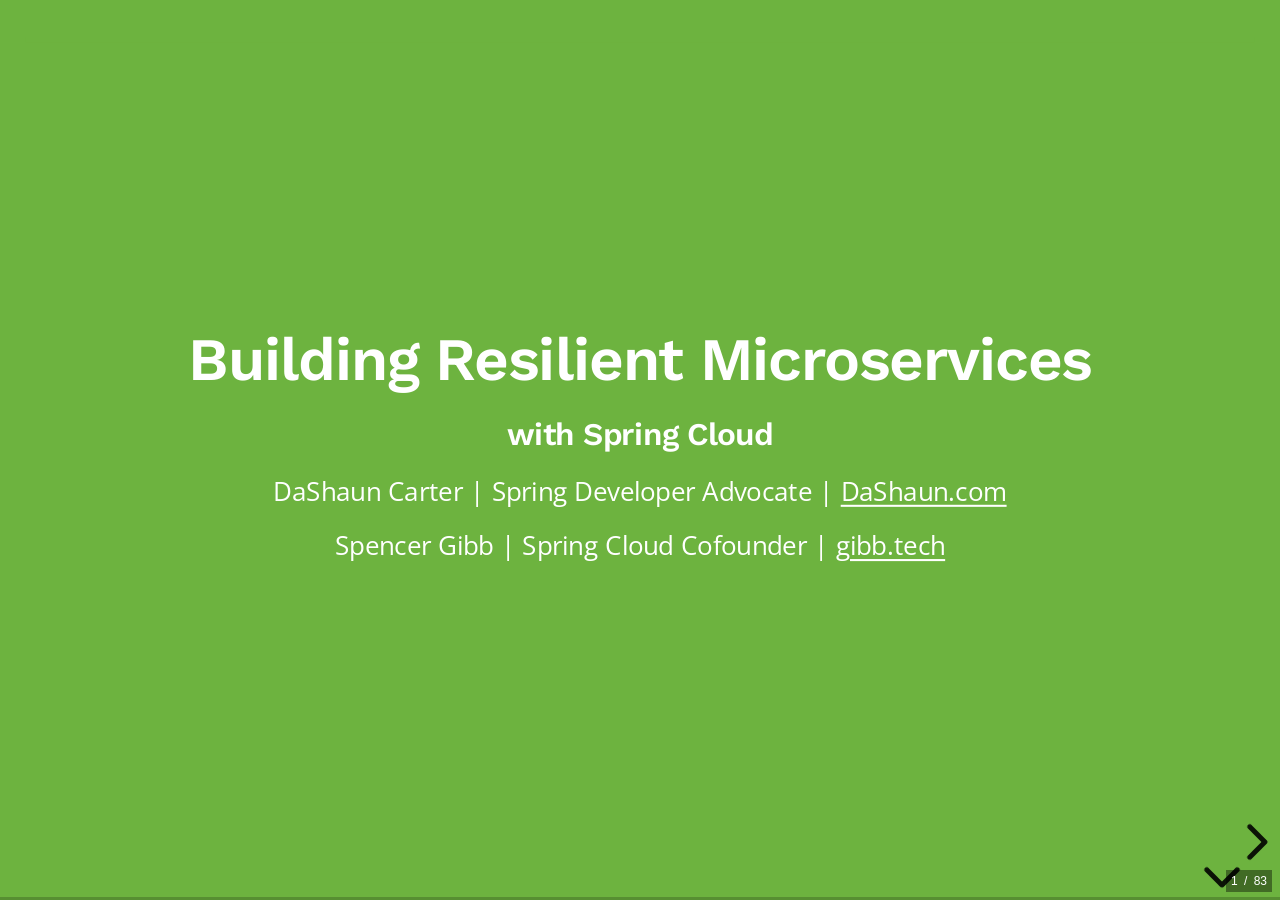
<file: docs/index.html>
<!doctype html>
<html lang="en">
<head>
    <meta charset="utf-8">
    <meta name="viewport" content="width=device-width, initial-scale=1.0, maximum-scale=1.0, user-scalable=no">
    <title>Building Resilient Microservices with Spring Cloud</title>
    <link rel="stylesheet" href="./reveal.js/dist/reset.css">
    <link rel="stylesheet" href="./reveal.js/dist/reveal.css">
    <link rel="stylesheet" href="./reveal.js/dist/theme/simple.css">
    <link rel="stylesheet" href="./reveal.js/dist/plugin/highlight/monokai.css">
    <link rel="preconnect" href="https://fonts.googleapis.com">
    <link rel="preconnect" href="https://fonts.gstatic.com" crossorigin>
    <link href="https://fonts.googleapis.com/css2?family=Open+Sans:wght@400;600;700&family=Work+Sans:wght@400;700&display=swap" rel="stylesheet">
    <style>
        :root {
            --spring-green: #6db33f;
            --spring-dark: #191e1e;
            --spring-text: #4a4a4a;
            --spring-heading: #111;
            --spring-border: #ebf2f2;
            --bbq-ember: #c0392b;
        }
        .reveal { font-family: 'Open Sans', sans-serif; font-size: 28px; color: var(--spring-text); line-height: 1.5; }
        .reveal .slides { border-top: 5px solid var(--spring-green); }
        .reveal h1, .reveal h2, .reveal h3 { font-family: 'Work Sans', sans-serif; color: var(--spring-heading); text-transform: none; letter-spacing: -0.02em; }
        .reveal h1 { font-size: 2.1em; }
        .reveal h2 { font-size: 1.5em; }
        .reveal h3 { font-size: 1.1em; }
        .reveal p { font-size: 0.9em; }
        .reveal ul, .reveal ol { font-size: 0.84em; }
        .reveal li { margin-bottom: 0.25em; }
        .reveal a, .reveal code { color: var(--spring-green); }
        .reveal pre { font-size: 0.5em; width: 100%; border-radius: 8px; box-shadow: 0 8px 15px rgba(0,0,0,.15); }
        .reveal pre code { max-height: 520px; padding: 18px 22px; white-space: pre-wrap; background: var(--spring-dark); border-radius: 8px; }
        .reveal table { font-size: 0.72em; }
        .reveal table th { background: var(--spring-green); color: white; padding: 10px 16px; }
        .reveal table td { padding: 8px 16px; border-bottom: 1px solid var(--spring-border); }
        .reveal blockquote { border-left: 4px solid var(--spring-green); background: #f9fdf7; padding: 12px 20px; box-shadow: none; font-style: normal; }
        .reveal section[data-background-color="#6db33f"] h1,
        .reveal section[data-background-color="#6db33f"] h2,
        .reveal section[data-background-color="#6db33f"] h3,
        .reveal section[data-background-color="#6db33f"] p { color: white; }
        .reveal section[data-background-color="#191e1e"] h1,
        .reveal section[data-background-color="#191e1e"] h2,
        .reveal section[data-background-color="#191e1e"] h3,
        .reveal section[data-background-color="#191e1e"] p { color: white; }
        .reveal section[data-background-color="#c0392b"] h1,
        .reveal section[data-background-color="#c0392b"] h2,
        .reveal section[data-background-color="#c0392b"] h3,
        .reveal section[data-background-color="#c0392b"] p { color: white; }
        .reveal .progress, .reveal .controls { color: var(--spring-green); }

        /* On colored slides a link must not inherit the body link color:
           #6db33f on #6db33f is literally invisible. */
        .reveal section[data-background-color="#6db33f"] a { color: #ffffff; text-decoration: underline; text-underline-offset: 4px; }
        .reveal section[data-background-color="#191e1e"] a { color: #a8e07a; text-decoration: underline; text-underline-offset: 4px; }
        /* Same for blockquotes: the near-white default panel + white text is unreadable. */
        .reveal section[data-background-color="#6db33f"] blockquote,
        .reveal section[data-background-color="#191e1e"] blockquote {
            background: rgba(255, 255, 255, .13);
            border-left-color: rgba(255, 255, 255, .9);
            color: #ffffff;
        }
        .reveal section[data-background-color="#6db33f"] blockquote p,
        .reveal section[data-background-color="#191e1e"] blockquote p { color: #ffffff; }

        /* ---- slide diagrams (svg.dg) ---- */
        .reveal svg.dg { display: block; margin: 0 auto; width: 100%; height: auto; max-height: 600px; font-family: 'Open Sans', sans-serif; }
        .dg text { text-anchor: middle; }
        .dg .n-app   { fill: #ffffff; stroke: var(--spring-green); stroke-width: 2.5; }
        .dg .n-plain { fill: #ffffff; stroke: #cfd8d8; stroke-width: 2; }
        .dg .n-fill  { fill: var(--spring-green); }
        .dg .n-infra { fill: #f4f8f8; stroke: #b9c6c6; stroke-width: 2; }
        .dg .n-msg   { fill: #fdf3f1; stroke: var(--bbq-ember); stroke-width: 2; }
        .dg .n-bad   { fill: #fdf0ee; stroke: var(--bbq-ember); stroke-width: 2.5; stroke-dasharray: 7 5; }
        .dg .n-warn  { fill: #fdf6ec; stroke: #d9822b; stroke-width: 2.5; }
        .dg .band    { fill: #fafcfa; stroke: #dde5e5; stroke-width: 2; stroke-dasharray: 7 6; }
        .dg .track   { fill: #f1f5f5; }
        .dg .t       { font-size: 21px;   font-weight: 700; fill: var(--spring-dark); }
        .dg .t-sm    { font-size: 17px;   font-weight: 700; fill: var(--spring-dark); }
        .dg .t-lg    { font-size: 25px;   font-weight: 700; fill: var(--spring-dark); }
        .dg .t-on    { font-size: 23px;   font-weight: 700; fill: #ffffff; }
        .dg .port    { font-size: 14px;   font-weight: 700; fill: var(--spring-green); }
        .dg .sub     { font-size: 12.5px; fill: #7b8a8a; }
        .dg .sub-on  { font-size: 13.5px; fill: #eaf5e2; }
        .dg .lbl     { font-size: 13px;   fill: #7b8a8a; }
        .dg .lbl-g   { font-size: 13px;   font-weight: 700; fill: #59942f; }
        .dg .lbl-e   { font-size: 13px;   font-weight: 700; fill: var(--bbq-ember); }
        .dg .lbl-a   { font-size: 13px;   font-weight: 700; fill: #b3701f; }
        .dg .mono    { font-family: 'SFMono-Regular', Consolas, 'Liberation Mono', Menlo, monospace; font-size: 12.5px; fill: #7b8a8a; }
        .dg .flow    { stroke: var(--spring-green); stroke-width: 2.5; fill: none; }
        .dg .async   { stroke: var(--bbq-ember);    stroke-width: 2.5; fill: none; }
        .dg .weak    { stroke: #8fa0a0; stroke-width: 2.5; stroke-dasharray: 7 5; fill: none; }
        .dg .warn    { stroke: #d9822b; stroke-width: 2.5; fill: none; }
        .dg .thin    { stroke: #c8d2d2; stroke-width: 2; fill: none; stroke-linejoin: round; }
        .dg .start   { text-anchor: start; }
        .dg .end     { text-anchor: end; }
        /* on a green section background */
        .dg.inv .n-app   { fill: rgba(255,255,255,.15); stroke: #ffffff; }
        .dg.inv .n-plain { fill: rgba(255,255,255,.09); stroke: rgba(255,255,255,.6); }
        .dg.inv .n-msg   { fill: rgba(255,255,255,.15); stroke: #ffe2da; }
        .dg.inv .band    { fill: rgba(255,255,255,.08); stroke: rgba(255,255,255,.5); }
        .dg.inv .t, .dg.inv .t-sm, .dg.inv .t-lg { fill: #ffffff; }
        .dg.inv .port, .dg.inv .lbl-g { fill: #eaf5e2; }
        .dg.inv .sub, .dg.inv .lbl, .dg.inv .mono { fill: rgba(255,255,255,.85); }
        .dg.inv .flow  { stroke: #ffffff; }
        .dg.inv .async { stroke: #ffe2da; }
    </style>
</head>
<body>
<div class="reveal">
    <div class="slides">
        <section data-markdown="intro.md"      data-separator="^\f" data-separator-vertical="^---$" data-separator-notes="^Notes:" data-charset="utf-8"></section>
        <section data-markdown="config.md"      data-separator="^\f" data-separator-vertical="^---$" data-separator-notes="^Notes:" data-charset="utf-8"></section>
        <section data-markdown="discovery.md"   data-separator="^\f" data-separator-vertical="^---$" data-separator-notes="^Notes:" data-charset="utf-8"></section>
        <section data-markdown="resilience.md"  data-separator="^\f" data-separator-vertical="^---$" data-separator-notes="^Notes:" data-charset="utf-8"></section>
        <section data-markdown="stream.md"      data-separator="^\f" data-separator-vertical="^---$" data-separator-notes="^Notes:" data-charset="utf-8"></section>
        <section data-markdown="gateway.md"     data-separator="^\f" data-separator-vertical="^---$" data-separator-notes="^Notes:" data-charset="utf-8"></section>
        <section data-markdown="tracing.md"     data-separator="^\f" data-separator-vertical="^---$" data-separator-notes="^Notes:" data-charset="utf-8"></section>
        <section data-markdown="outro.md"       data-separator="^\f" data-separator-vertical="^---$" data-separator-notes="^Notes:" data-charset="utf-8"></section>
    </div>
</div>
<script src="./reveal.js/dist/reveal.js"></script>
<script src="./reveal.js/dist/plugin/markdown.js"></script>
<script src="./reveal.js/dist/plugin/highlight.js"></script>
<script src="./reveal.js/dist/plugin/notes.js"></script>
<script>
    Reveal.initialize({
        hash: true,
        slideNumber: 'c/t',
        progress: true,
        transition: 'slide',
        width: 1200,
        height: 800,
        margin: 0.04,
        plugins: [RevealMarkdown, RevealHighlight, RevealNotes]
    });
</script>
</body>
</html>
</file>
<file: docs/reveal.js/dist/reveal.css>
.reveal .stretch,.reveal .r-stretch{max-width:none;max-height:none}.reveal pre.stretch code,.reveal pre.r-stretch code{height:100%;max-height:100%;box-sizing:border-box}.reveal .r-fit-text{display:inline-block;white-space:nowrap}.reveal .r-stack{display:grid;grid-template-rows:100%}.reveal .r-stack>*{grid-area:1/1;margin:auto}.reveal .r-vstack,.reveal .r-hstack{display:flex}.reveal .r-vstack img,.reveal .r-vstack video,.reveal .r-hstack img,.reveal .r-hstack video{min-width:0;min-height:0;object-fit:contain}.reveal .r-vstack{flex-direction:column;align-items:center;justify-content:center}.reveal .r-hstack{flex-direction:row;align-items:center;justify-content:center}.reveal .items-stretch{align-items:stretch}.reveal .items-start{align-items:flex-start}.reveal .items-center{align-items:center}.reveal .items-end{align-items:flex-end}.reveal .justify-between{justify-content:space-between}.reveal .justify-around{justify-content:space-around}.reveal .justify-start{justify-content:flex-start}.reveal .justify-center{justify-content:center}.reveal .justify-end{justify-content:flex-end}html.reveal-full-page{width:100%;height:100%;height:100vh;height:calc(var(--vh, 1vh) * 100);height:100dvh;overflow:hidden}.reveal-viewport{height:100%;overflow:hidden;position:relative;line-height:1;margin:0;background-color:#fff;color:#000;--r-controls-spacing: 12px;--r-overlay-header-height: 40px;--r-overlay-margin: 0px;--r-overlay-padding: 6px;--r-overlay-gap: 5px}@media screen and (max-width:1024px),(max-height:768px){.reveal-viewport{--r-overlay-header-height: 26px}}.reveal-viewport:fullscreen{top:0!important;left:0!important;width:100%!important;height:100%!important;transform:none!important}.reveal .fragment{transition:all .2s ease}.reveal .fragment:not(.custom){opacity:0;visibility:hidden;will-change:opacity}.reveal .fragment.visible{opacity:1;visibility:inherit}.reveal .fragment.disabled{transition:none}.reveal .fragment.grow{opacity:1;visibility:inherit}.reveal .fragment.grow.visible{transform:scale(1.3)}.reveal .fragment.shrink{opacity:1;visibility:inherit}.reveal .fragment.shrink.visible{transform:scale(.7)}.reveal .fragment.zoom-in{transform:scale(.1)}.reveal .fragment.zoom-in.visible{transform:none}.reveal .fragment.fade-out{opacity:1;visibility:inherit}.reveal .fragment.fade-out.visible{opacity:0;visibility:hidden}.reveal .fragment.semi-fade-out{opacity:1;visibility:inherit}.reveal .fragment.semi-fade-out.visible{opacity:.5;visibility:inherit}.reveal .fragment.strike{opacity:1;visibility:inherit}.reveal .fragment.strike.visible{text-decoration:line-through}.reveal .fragment.fade-up{transform:translateY(40px)}.reveal .fragment.fade-up.visible{transform:translate(0)}.reveal .fragment.fade-down{transform:translateY(-40px)}.reveal .fragment.fade-down.visible{transform:translate(0)}.reveal .fragment.fade-right{transform:translate(-40px)}.reveal .fragment.fade-right.visible{transform:translate(0)}.reveal .fragment.fade-left{transform:translate(40px)}.reveal .fragment.fade-left.visible{transform:translate(0)}.reveal .fragment.fade-in-then-out,.reveal .fragment.current-visible{opacity:0;visibility:hidden}.reveal .fragment.fade-in-then-out.current-fragment,.reveal .fragment.current-visible.current-fragment{opacity:1;visibility:inherit}.reveal .fragment.fade-in-then-semi-out{opacity:0;visibility:hidden}.reveal .fragment.fade-in-then-semi-out.visible{opacity:.5;visibility:inherit}.reveal .fragment.fade-in-then-semi-out.current-fragment,.reveal .fragment.highlight-red,.reveal .fragment.highlight-current-red,.reveal .fragment.highlight-green,.reveal .fragment.highlight-current-green,.reveal .fragment.highlight-blue,.reveal .fragment.highlight-current-blue{opacity:1;visibility:inherit}.reveal .fragment.highlight-red.visible{color:#ff2c2d}.reveal .fragment.highlight-green.visible{color:#17ff2e}.reveal .fragment.highlight-blue.visible{color:#1b91ff}.reveal .fragment.highlight-current-red.current-fragment{color:#ff2c2d}.reveal .fragment.highlight-current-green.current-fragment{color:#17ff2e}.reveal .fragment.highlight-current-blue.current-fragment{color:#1b91ff}.reveal:after{content:"";font-style:italic}.reveal iframe{z-index:1}.reveal a{position:relative}@keyframes bounce-right{0%,10%,25%,40%,50%{transform:translate(0)}20%{transform:translate(10px)}30%{transform:translate(-5px)}}@keyframes bounce-left{0%,10%,25%,40%,50%{transform:translate(0)}20%{transform:translate(-10px)}30%{transform:translate(5px)}}@keyframes bounce-down{0%,10%,25%,40%,50%{transform:translateY(0)}20%{transform:translateY(10px)}30%{transform:translateY(-5px)}}.reveal .controls{display:none;position:absolute;top:auto;bottom:var(--r-controls-spacing);right:var(--r-controls-spacing);left:auto;z-index:11;color:#000;pointer-events:none;font-size:10px}.reveal .controls button{position:absolute;padding:0;background-color:transparent;border:0;outline:0;cursor:pointer;color:currentColor;transform:scale(.9999);transition:color .2s ease,opacity .2s ease,transform .2s ease;z-index:2;pointer-events:auto;font-size:inherit;visibility:hidden;opacity:0;-webkit-appearance:none;-webkit-tap-highlight-color:rgba(0,0,0,0)}.reveal .controls .controls-arrow:before,.reveal .controls .controls-arrow:after{content:"";position:absolute;top:0;left:0;width:2.6em;height:.5em;border-radius:.25em;background-color:currentColor;transition:all .15s ease,background-color .8s ease;transform-origin:.2em 50%;will-change:transform}.reveal .controls .controls-arrow{position:relative;width:3.6em;height:3.6em}.reveal .controls .controls-arrow:before{transform:translate(.5em) translateY(1.55em) rotate(45deg)}.reveal .controls .controls-arrow:after{transform:translate(.5em) translateY(1.55em) rotate(-45deg)}.reveal .controls .controls-arrow:hover:before{transform:translate(.5em) translateY(1.55em) rotate(40deg)}.reveal .controls .controls-arrow:hover:after{transform:translate(.5em) translateY(1.55em) rotate(-40deg)}.reveal .controls .controls-arrow:active:before{transform:translate(.5em) translateY(1.55em) rotate(36deg)}.reveal .controls .controls-arrow:active:after{transform:translate(.5em) translateY(1.55em) rotate(-36deg)}.reveal .controls .navigate-left{right:6.4em;bottom:3.2em;transform:translate(-10px)}.reveal .controls .navigate-left.highlight{animation:bounce-left 2s 50 both ease-out}.reveal .controls .navigate-right{right:0;bottom:3.2em;transform:translate(10px)}.reveal .controls .navigate-right .controls-arrow{transform:rotate(180deg)}.reveal .controls .navigate-right.highlight{animation:bounce-right 2s 50 both ease-out}.reveal .controls .navigate-up{right:3.2em;bottom:6.4em;transform:translateY(-10px)}.reveal .controls .navigate-up .controls-arrow{transform:rotate(90deg)}.reveal .controls .navigate-down{right:3.2em;bottom:-1.4em;padding-bottom:1.4em;transform:translateY(10px)}.reveal .controls .navigate-down .controls-arrow{transform:rotate(-90deg)}.reveal .controls .navigate-down.highlight{animation:bounce-down 2s 50 both ease-out}.reveal .controls[data-controls-back-arrows=faded] .navigate-up.enabled{opacity:.3}.reveal .controls[data-controls-back-arrows=faded] .navigate-up.enabled:hover{opacity:1}.reveal .controls[data-controls-back-arrows=hidden] .navigate-up.enabled{opacity:0;visibility:hidden}.reveal .controls .enabled{visibility:visible;opacity:.9;cursor:pointer;transform:none}.reveal .controls .enabled.fragmented{opacity:.5}.reveal .controls .enabled:hover,.reveal .controls .enabled.fragmented:hover{opacity:1}.reveal:not(.rtl) .controls[data-controls-back-arrows=faded] .navigate-left.enabled{opacity:.3}.reveal:not(.rtl) .controls[data-controls-back-arrows=faded] .navigate-left.enabled:hover{opacity:1}.reveal:not(.rtl) .controls[data-controls-back-arrows=hidden] .navigate-left.enabled{opacity:0;visibility:hidden}.reveal.rtl .controls[data-controls-back-arrows=faded] .navigate-right.enabled{opacity:.3}.reveal.rtl .controls[data-controls-back-arrows=faded] .navigate-right.enabled:hover{opacity:1}.reveal.rtl .controls[data-controls-back-arrows=hidden] .navigate-right.enabled{opacity:0;visibility:hidden}.reveal[data-navigation-mode=linear].has-horizontal-slides .navigate-up,.reveal[data-navigation-mode=linear].has-horizontal-slides .navigate-down{display:none}.reveal[data-navigation-mode=linear].has-horizontal-slides .navigate-left,.reveal:not(.has-vertical-slides) .controls .navigate-left{bottom:1.4em;right:5.5em}.reveal[data-navigation-mode=linear].has-horizontal-slides .navigate-right,.reveal:not(.has-vertical-slides) .controls .navigate-right{bottom:1.4em;right:.5em}.reveal:not(.has-horizontal-slides) .controls .navigate-up{right:1.4em;bottom:5em}.reveal:not(.has-horizontal-slides) .controls .navigate-down{right:1.4em;bottom:.5em}.reveal.has-dark-background .controls{color:#fff}.reveal.has-light-background .controls{color:#000}.reveal.no-hover .controls .controls-arrow:hover:before,.reveal.no-hover .controls .controls-arrow:active:before{transform:translate(.5em) translateY(1.55em) rotate(45deg)}.reveal.no-hover .controls .controls-arrow:hover:after,.reveal.no-hover .controls .controls-arrow:active:after{transform:translate(.5em) translateY(1.55em) rotate(-45deg)}@media screen and (min-width:500px){.reveal-viewport{--r-controls-spacing: .8em}.reveal .controls[data-controls-layout=edges]{inset:0}.reveal .controls[data-controls-layout=edges] .navigate-left,.reveal .controls[data-controls-layout=edges] .navigate-right,.reveal .controls[data-controls-layout=edges] .navigate-up,.reveal .controls[data-controls-layout=edges] .navigate-down{bottom:auto;right:auto}.reveal .controls[data-controls-layout=edges] .navigate-left{top:50%;left:var(--r-controls-spacing);margin-top:-1.8em}.reveal .controls[data-controls-layout=edges] .navigate-right{top:50%;right:var(--r-controls-spacing);margin-top:-1.8em}.reveal .controls[data-controls-layout=edges] .navigate-up{top:var(--r-controls-spacing);left:50%;margin-left:-1.8em}.reveal .controls[data-controls-layout=edges] .navigate-down{bottom:calc(var(--r-controls-spacing) - 1.4em + .3em);left:50%;margin-left:-1.8em}}.reveal .progress{position:absolute;display:none;height:3px;width:100%;bottom:0;left:0;z-index:10;background-color:#0003;color:#fff}.reveal .progress:after{content:"";display:block;position:absolute;height:10px;width:100%;top:-10px}.reveal .progress span{display:block;height:100%;width:100%;background-color:currentColor;transition:transform .8s cubic-bezier(.26,.86,.44,.985);transform-origin:0 0;transform:scaleX(0)}.reveal .slide-number{position:absolute;display:block;right:8px;bottom:8px;z-index:31;font-family:Helvetica,sans-serif;font-size:12px;line-height:1;color:#fff;background-color:#0006;padding:5px}.reveal .slide-number a{color:currentColor}.reveal .slide-number-delimiter{margin:0 3px}.reveal{position:relative;width:100%;height:100%;overflow:hidden;touch-action:pinch-zoom}.reveal.embedded{touch-action:pan-y}.reveal.embedded.is-vertical-slide{touch-action:none}.reveal .slides{position:absolute;width:100%;height:100%;inset:0;margin:auto;pointer-events:none;overflow:visible;z-index:1;text-align:center;perspective:600px;perspective-origin:50% 40%}.reveal .slides>section{perspective:600px}.reveal .slides>section,.reveal .slides>section>section{display:none;position:absolute;width:100%;pointer-events:auto;z-index:10;transform-style:flat;transition:transform-origin .8s cubic-bezier(.26,.86,.44,.985),transform .8s cubic-bezier(.26,.86,.44,.985),visibility .8s cubic-bezier(.26,.86,.44,.985),opacity .8s cubic-bezier(.26,.86,.44,.985)}.reveal[data-transition-speed=fast] .slides section{transition-duration:.4s}.reveal[data-transition-speed=slow] .slides section{transition-duration:1.2s}.reveal .slides section[data-transition-speed=fast]{transition-duration:.4s}.reveal .slides section[data-transition-speed=slow]{transition-duration:1.2s}.reveal .slides>section.stack{padding-top:0;padding-bottom:0;pointer-events:none;height:100%}.reveal .slides>section.present,.reveal .slides>section>section.present{display:block;z-index:11;opacity:1}.reveal .slides>section:empty,.reveal .slides>section>section:empty,.reveal .slides>section[data-background-interactive],.reveal .slides>section>section[data-background-interactive]{pointer-events:none}.reveal.center,.reveal.center .slides,.reveal.center .slides section{min-height:0!important}.reveal .slides>section:not(.present),.reveal .slides>section>section:not(.present){pointer-events:none}.reveal.overview .slides>section,.reveal.overview .slides>section>section{pointer-events:auto}.reveal .slides>section.past,.reveal .slides>section.future,.reveal .slides>section.past>section,.reveal .slides>section.future>section,.reveal .slides>section>section.past,.reveal .slides>section>section.future{opacity:0}.reveal .slides>section[data-transition=slide].past,.reveal .slides>section[data-transition~=slide-out].past,.reveal.slide .slides>section:not([data-transition]).past{transform:translate(-150%)}.reveal .slides>section[data-transition=slide].future,.reveal .slides>section[data-transition~=slide-in].future,.reveal.slide .slides>section:not([data-transition]).future{transform:translate(150%)}.reveal .slides>section>section[data-transition=slide].past,.reveal .slides>section>section[data-transition~=slide-out].past,.reveal.slide .slides>section>section:not([data-transition]).past{transform:translateY(-150%)}.reveal .slides>section>section[data-transition=slide].future,.reveal .slides>section>section[data-transition~=slide-in].future,.reveal.slide .slides>section>section:not([data-transition]).future{transform:translateY(150%)}.reveal .slides>section[data-transition=linear].past,.reveal .slides>section[data-transition~=linear-out].past,.reveal.linear .slides>section:not([data-transition]).past{transform:translate(-150%)}.reveal .slides>section[data-transition=linear].future,.reveal .slides>section[data-transition~=linear-in].future,.reveal.linear .slides>section:not([data-transition]).future{transform:translate(150%)}.reveal .slides>section>section[data-transition=linear].past,.reveal .slides>section>section[data-transition~=linear-out].past,.reveal.linear .slides>section>section:not([data-transition]).past{transform:translateY(-150%)}.reveal .slides>section>section[data-transition=linear].future,.reveal .slides>section>section[data-transition~=linear-in].future,.reveal.linear .slides>section>section:not([data-transition]).future{transform:translateY(150%)}.reveal .slides section[data-transition=default].stack,.reveal.default .slides section.stack{transform-style:preserve-3d}.reveal .slides>section[data-transition=default].past,.reveal .slides>section[data-transition~=default-out].past,.reveal.default .slides>section:not([data-transition]).past{transform:translate3d(-100%,0,0) rotateY(-90deg) translate3d(-100%,0,0)}.reveal .slides>section[data-transition=default].future,.reveal .slides>section[data-transition~=default-in].future,.reveal.default .slides>section:not([data-transition]).future{transform:translate3d(100%,0,0) rotateY(90deg) translate3d(100%,0,0)}.reveal .slides>section>section[data-transition=default].past,.reveal .slides>section>section[data-transition~=default-out].past,.reveal.default .slides>section>section:not([data-transition]).past{transform:translate3d(0,-300px,0) rotateX(70deg) translate3d(0,-300px,0)}.reveal .slides>section>section[data-transition=default].future,.reveal .slides>section>section[data-transition~=default-in].future,.reveal.default .slides>section>section:not([data-transition]).future{transform:translate3d(0,300px,0) rotateX(-70deg) translate3d(0,300px,0)}.reveal .slides section[data-transition=convex].stack,.reveal.convex .slides section.stack{transform-style:preserve-3d}.reveal .slides>section[data-transition=convex].past,.reveal .slides>section[data-transition~=convex-out].past,.reveal.convex .slides>section:not([data-transition]).past{transform:translate3d(-100%,0,0) rotateY(-90deg) translate3d(-100%,0,0)}.reveal .slides>section[data-transition=convex].future,.reveal .slides>section[data-transition~=convex-in].future,.reveal.convex .slides>section:not([data-transition]).future{transform:translate3d(100%,0,0) rotateY(90deg) translate3d(100%,0,0)}.reveal .slides>section>section[data-transition=convex].past,.reveal .slides>section>section[data-transition~=convex-out].past,.reveal.convex .slides>section>section:not([data-transition]).past{transform:translate3d(0,-300px,0) rotateX(70deg) translate3d(0,-300px,0)}.reveal .slides>section>section[data-transition=convex].future,.reveal .slides>section>section[data-transition~=convex-in].future,.reveal.convex .slides>section>section:not([data-transition]).future{transform:translate3d(0,300px,0) rotateX(-70deg) translate3d(0,300px,0)}.reveal .slides section[data-transition=concave].stack,.reveal.concave .slides section.stack{transform-style:preserve-3d}.reveal .slides>section[data-transition=concave].past,.reveal .slides>section[data-transition~=concave-out].past,.reveal.concave .slides>section:not([data-transition]).past{transform:translate3d(-100%,0,0) rotateY(90deg) translate3d(-100%,0,0)}.reveal .slides>section[data-transition=concave].future,.reveal .slides>section[data-transition~=concave-in].future,.reveal.concave .slides>section:not([data-transition]).future{transform:translate3d(100%,0,0) rotateY(-90deg) translate3d(100%,0,0)}.reveal .slides>section>section[data-transition=concave].past,.reveal .slides>section>section[data-transition~=concave-out].past,.reveal.concave .slides>section>section:not([data-transition]).past{transform:translate3d(0,-80%,0) rotateX(-70deg) translate3d(0,-80%,0)}.reveal .slides>section>section[data-transition=concave].future,.reveal .slides>section>section[data-transition~=concave-in].future,.reveal.concave .slides>section>section:not([data-transition]).future{transform:translate3d(0,80%,0) rotateX(70deg) translate3d(0,80%,0)}.reveal .slides section[data-transition=zoom],.reveal.zoom .slides section:not([data-transition]){transition-timing-function:ease}.reveal .slides>section[data-transition=zoom].past,.reveal .slides>section[data-transition~=zoom-out].past,.reveal.zoom .slides>section:not([data-transition]).past{visibility:hidden;transform:scale(16)}.reveal .slides>section[data-transition=zoom].future,.reveal .slides>section[data-transition~=zoom-in].future,.reveal.zoom .slides>section:not([data-transition]).future{visibility:hidden;transform:scale(.2)}.reveal .slides>section>section[data-transition=zoom].past,.reveal .slides>section>section[data-transition~=zoom-out].past,.reveal.zoom .slides>section>section:not([data-transition]).past{transform:scale(16)}.reveal .slides>section>section[data-transition=zoom].future,.reveal .slides>section>section[data-transition~=zoom-in].future,.reveal.zoom .slides>section>section:not([data-transition]).future{transform:scale(.2)}.reveal.cube .slides{perspective:1300px}.reveal.cube .slides section{padding:30px;min-height:700px;backface-visibility:hidden;box-sizing:border-box;transform-style:preserve-3d}.reveal.center.cube .slides section{min-height:0}.reveal.cube .slides section:not(.stack):before{content:"";position:absolute;display:block;width:100%;height:100%;left:0;top:0;background:#0000001a;border-radius:4px;transform:translateZ(-20px)}.reveal.cube .slides section:not(.stack):after{content:"";position:absolute;display:block;width:90%;height:30px;left:5%;bottom:0;background:none;z-index:1;border-radius:4px;box-shadow:0 95px 25px #0003;transform:translateZ(-90px) rotateX(65deg)}.reveal.cube .slides>section.stack{padding:0;background:none}.reveal.cube .slides>section.past{transform-origin:100% 0%;transform:translate3d(-100%,0,0) rotateY(-90deg)}.reveal.cube .slides>section.future{transform-origin:0% 0%;transform:translate3d(100%,0,0) rotateY(90deg)}.reveal.cube .slides>section>section.past{transform-origin:0% 100%;transform:translate3d(0,-100%,0) rotateX(90deg)}.reveal.cube .slides>section>section.future{transform-origin:0% 0%;transform:translate3d(0,100%,0) rotateX(-90deg)}.reveal.page .slides{perspective-origin:0% 50%;perspective:3000px}.reveal.page .slides section{padding:30px;min-height:700px;box-sizing:border-box;transform-style:preserve-3d}.reveal.page .slides section.past{z-index:12}.reveal.page .slides section:not(.stack):before{content:"";position:absolute;display:block;width:100%;height:100%;left:0;top:0;background:#0000001a;transform:translateZ(-20px)}.reveal.page .slides section:not(.stack):after{content:"";position:absolute;display:block;width:90%;height:30px;left:5%;bottom:0;background:none;z-index:1;border-radius:4px;box-shadow:0 95px 25px #0003;transform:translateZ(-90px) rotateX(65deg)}.reveal.page .slides>section.stack{padding:0;background:none}.reveal.page .slides>section.past{transform-origin:0% 0%;transform:translate3d(-40%,0,0) rotateY(-80deg)}.reveal.page .slides>section.future{transform-origin:100% 0%;transform:translateZ(0)}.reveal.page .slides>section>section.past{transform-origin:0% 0%;transform:translate3d(0,-40%,0) rotateX(80deg)}.reveal.page .slides>section>section.future{transform-origin:0% 100%;transform:translateZ(0)}.reveal .slides section[data-transition=fade],.reveal.fade .slides section:not([data-transition]),.reveal.fade .slides>section>section:not([data-transition]){transform:none;transition:opacity .5s}.reveal.fade.overview .slides section,.reveal.fade.overview .slides>section>section{transition:none}.reveal .slides section[data-transition=none],.reveal.none .slides section:not([data-transition]){transform:none;transition:none}.reveal .pause-overlay{position:absolute;top:0;left:0;width:100%;height:100%;background:#000;visibility:hidden;opacity:0;z-index:100;transition:all 1s ease}.reveal .pause-overlay .resume-button{position:absolute;bottom:20px;right:20px;color:#ccc;border-radius:2px;padding:6px 14px;border:2px solid #ccc;font-size:16px;background:transparent;cursor:pointer}.reveal .pause-overlay .resume-button:hover{color:#fff;border-color:#fff}.reveal.paused .pause-overlay{visibility:visible;opacity:1}.reveal .no-transition,.reveal .no-transition *,.reveal .slides.disable-slide-transitions section{transition:none!important}.reveal .slides.disable-slide-transitions section{transform:none!important}.reveal .backgrounds{position:absolute;width:100%;height:100%;top:0;left:0;perspective:600px}.reveal .slide-background{display:none;position:absolute;width:100%;height:100%;opacity:0;visibility:hidden;overflow:hidden;background-color:#0000;transition:all .8s cubic-bezier(.26,.86,.44,.985)}.reveal .slide-background-content{position:absolute;width:100%;height:100%;background-position:50% 50%;background-repeat:no-repeat;background-size:cover}.reveal .slide-background.stack{display:block}.reveal .slide-background.present{opacity:1;visibility:visible;z-index:2}.print-pdf .reveal .slide-background{opacity:1!important;visibility:visible!important}.reveal .slide-background video{position:absolute;width:100%;height:100%;max-width:none;max-height:none;top:0;left:0;object-fit:cover}.reveal .slide-background[data-background-size=contain] video{object-fit:contain}.reveal[data-background-transition=none]>.backgrounds .slide-background:not([data-background-transition]),.reveal>.backgrounds .slide-background[data-background-transition=none]{transition:none}.reveal[data-background-transition=slide]>.backgrounds .slide-background:not([data-background-transition]),.reveal>.backgrounds .slide-background[data-background-transition=slide]{opacity:1}.reveal[data-background-transition=slide]>.backgrounds .slide-background.past:not([data-background-transition]),.reveal>.backgrounds .slide-background.past[data-background-transition=slide]{transform:translate(-100%)}.reveal[data-background-transition=slide]>.backgrounds .slide-background.future:not([data-background-transition]),.reveal>.backgrounds .slide-background.future[data-background-transition=slide]{transform:translate(100%)}.reveal[data-background-transition=slide]>.backgrounds .slide-background>.slide-background.past:not([data-background-transition]),.reveal>.backgrounds .slide-background>.slide-background.past[data-background-transition=slide]{transform:translateY(-100%)}.reveal[data-background-transition=slide]>.backgrounds .slide-background>.slide-background.future:not([data-background-transition]),.reveal>.backgrounds .slide-background>.slide-background.future[data-background-transition=slide]{transform:translateY(100%)}.reveal[data-background-transition=convex]>.backgrounds .slide-background.past:not([data-background-transition]),.reveal>.backgrounds .slide-background.past[data-background-transition=convex]{opacity:0;transform:translate3d(-100%,0,0) rotateY(-90deg) translate3d(-100%,0,0)}.reveal[data-background-transition=convex]>.backgrounds .slide-background.future:not([data-background-transition]),.reveal>.backgrounds .slide-background.future[data-background-transition=convex]{opacity:0;transform:translate3d(100%,0,0) rotateY(90deg) translate3d(100%,0,0)}.reveal[data-background-transition=convex]>.backgrounds .slide-background>.slide-background.past:not([data-background-transition]),.reveal>.backgrounds .slide-background>.slide-background.past[data-background-transition=convex]{opacity:0;transform:translate3d(0,-100%,0) rotateX(90deg) translate3d(0,-100%,0)}.reveal[data-background-transition=convex]>.backgrounds .slide-background>.slide-background.future:not([data-background-transition]),.reveal>.backgrounds .slide-background>.slide-background.future[data-background-transition=convex]{opacity:0;transform:translate3d(0,100%,0) rotateX(-90deg) translate3d(0,100%,0)}.reveal[data-background-transition=concave]>.backgrounds .slide-background.past:not([data-background-transition]),.reveal>.backgrounds .slide-background.past[data-background-transition=concave]{opacity:0;transform:translate3d(-100%,0,0) rotateY(90deg) translate3d(-100%,0,0)}.reveal[data-background-transition=concave]>.backgrounds .slide-background.future:not([data-background-transition]),.reveal>.backgrounds .slide-background.future[data-background-transition=concave]{opacity:0;transform:translate3d(100%,0,0) rotateY(-90deg) translate3d(100%,0,0)}.reveal[data-background-transition=concave]>.backgrounds .slide-background>.slide-background.past:not([data-background-transition]),.reveal>.backgrounds .slide-background>.slide-background.past[data-background-transition=concave]{opacity:0;transform:translate3d(0,-100%,0) rotateX(-90deg) translate3d(0,-100%,0)}.reveal[data-background-transition=concave]>.backgrounds .slide-background>.slide-background.future:not([data-background-transition]),.reveal>.backgrounds .slide-background>.slide-background.future[data-background-transition=concave]{opacity:0;transform:translate3d(0,100%,0) rotateX(90deg) translate3d(0,100%,0)}.reveal[data-background-transition=zoom]>.backgrounds .slide-background:not([data-background-transition]),.reveal>.backgrounds .slide-background[data-background-transition=zoom]{transition-timing-function:ease}.reveal[data-background-transition=zoom]>.backgrounds .slide-background.past:not([data-background-transition]),.reveal>.backgrounds .slide-background.past[data-background-transition=zoom]{opacity:0;visibility:hidden;transform:scale(16)}.reveal[data-background-transition=zoom]>.backgrounds .slide-background.future:not([data-background-transition]),.reveal>.backgrounds .slide-background.future[data-background-transition=zoom]{opacity:0;visibility:hidden;transform:scale(.2)}.reveal[data-background-transition=zoom]>.backgrounds .slide-background>.slide-background.past:not([data-background-transition]),.reveal>.backgrounds .slide-background>.slide-background.past[data-background-transition=zoom]{opacity:0;visibility:hidden;transform:scale(16)}.reveal[data-background-transition=zoom]>.backgrounds .slide-background>.slide-background.future:not([data-background-transition]),.reveal>.backgrounds .slide-background>.slide-background.future[data-background-transition=zoom]{opacity:0;visibility:hidden;transform:scale(.2)}.reveal[data-transition-speed=fast]>.backgrounds .slide-background{transition-duration:.4s}.reveal[data-transition-speed=slow]>.backgrounds .slide-background{transition-duration:1.2s}.reveal [data-auto-animate-target^=unmatched]{will-change:opacity}.reveal section[data-auto-animate]:not(.stack):not([data-auto-animate=running]) [data-auto-animate-target^=unmatched]{opacity:0}.reveal.overview{perspective-origin:50% 50%;perspective:700px}.reveal.overview .slides section{height:100%;top:0!important;opacity:1!important;overflow:hidden;visibility:visible!important;cursor:pointer;box-sizing:border-box}.reveal.overview .slides section:hover,.reveal.overview .slides section.present{outline:10px solid rgba(150,150,150,.6);outline-offset:10px}.reveal.overview .slides section.present{outline:10px solid var(--r-link-color)}.reveal.overview .slides section .fragment{opacity:1;transition:none}.reveal.overview .slides section:after,.reveal.overview .slides section:before{display:none!important}.reveal.overview .slides>section.stack{padding:0;top:0!important;background:none;outline:none;overflow:visible}.reveal.overview .backgrounds{perspective:inherit}.reveal.overview .backgrounds .slide-background{opacity:1;visibility:visible;outline:10px solid rgba(150,150,150,.1);outline-offset:10px}.reveal.overview .backgrounds .slide-background.stack{overflow:visible}.reveal.overview .slides section,.reveal.overview-deactivating .slides section{transition:none}.reveal.overview .backgrounds .slide-background,.reveal.overview-deactivating .backgrounds .slide-background{transition:none}.reveal.rtl .slides,.reveal.rtl .slides h1,.reveal.rtl .slides h2,.reveal.rtl .slides h3,.reveal.rtl .slides h4,.reveal.rtl .slides h5,.reveal.rtl .slides h6{direction:rtl;font-family:sans-serif}.reveal.rtl pre,.reveal.rtl code{direction:ltr}.reveal.rtl ol,.reveal.rtl ul{text-align:right}.reveal.rtl .progress span{transform-origin:100% 0}.reveal.has-parallax-background .backgrounds{transition:all .8s ease}.reveal.has-parallax-background[data-transition-speed=fast] .backgrounds{transition-duration:.4s}.reveal.has-parallax-background[data-transition-speed=slow] .backgrounds{transition-duration:1.2s}@keyframes fade-in{0%{opacity:0}to{opacity:1}}@keyframes scale-up{0%{transform:scale(.95)}to{transform:scale(1)}}.reveal [data-preview-image],.reveal [data-preview-video],.reveal [data-preview-link]:not(a):not([data-preview-link=false]){cursor:zoom-in}.r-overlay{position:absolute;top:var(--r-overlay-margin);right:var(--r-overlay-margin);bottom:var(--r-overlay-margin);left:var(--r-overlay-margin);border-radius:min(var(--r-overlay-margin),6px);z-index:99;background:#000000f2;-webkit-backdrop-filter:blur(10px);backdrop-filter:blur(10px);transition:all .3s ease;color:#fff;animation:fade-in .3s ease;font-family:ui-sans-serif,system-ui,-apple-system,Helvetica,sans-serif}.r-overlay-viewport{position:absolute;top:var(--r-overlay-padding);right:var(--r-overlay-padding);bottom:var(--r-overlay-padding);left:var(--r-overlay-padding);gap:var(--r-overlay-gap);display:flex;flex-direction:column}.r-overlay-header{display:flex;z-index:2;box-sizing:border-box;align-items:center;justify-content:flex-end;height:var(--r-overlay-header-height);gap:6px}.r-overlay-header .r-overlay-header-button{all:unset;display:flex;align-items:center;justify-content:center;min-width:var(--r-overlay-header-height);min-height:var(--r-overlay-header-height);padding:0 calc(var(--r-overlay-header-height) / 4);opacity:1;border-radius:6px;font-size:18px;gap:8px;cursor:pointer;box-sizing:border-box}.r-overlay-header .r-overlay-header-button:hover{opacity:1;background-color:#ffffff26}.r-overlay-header .icon{display:inline-block;width:20px;height:20px;background-position:50% 50%;background-size:100%;background-repeat:no-repeat}.r-overlay-close .icon{background-image:url([data-uri])}.r-overlay-external .icon{background-image:url([data-uri])}.r-overlay-content{position:relative;display:grid;place-items:center;border-radius:6px;overflow:hidden;flex-grow:1;background-color:#141414cc;animation:scale-up .5s cubic-bezier(.26,.86,.44,.985)}.r-overlay-spinner{position:absolute;display:block;top:50%;left:50%;width:32px;height:32px;margin:-16px 0 0 -16px;z-index:10;background-image:url([data-uri]%2F%2F%2F6%2Bvr8nJybW1tcDAwOjo6Nvb26ioqKOjo7Ozs%2FLy8vz8%2FAAAAAAAAAAAACH%2FC05FVFNDQVBFMi4wAwEAAAAh%2FhpDcmVhdGVkIHdpdGggYWpheGxvYWQuaW5mbwAh%[base64]%2FV%2FnmOM82XiHRLYKhKP1oZmADdEAAAh%2BQQJCgAAACwAAAAAIAAgAAAE6hDISWlZpOrNp1lGNRSdRpDUolIGw5RUYhhHukqFu8DsrEyqnWThGvAmhVlteBvojpTDDBUEIFwMFBRAmBkSgOrBFZogCASwBDEY%2FCZSg7GSE0gSCjQBMVG023xWBhklAnoEdhQEfyNqMIcKjhRsjEdnezB%2BA4k8gTwJhFuiW4dokXiloUepBAp5qaKpp6%2BHo7aWW54wl7obvEe0kRuoplCGepwSx2jJvqHEmGt6whJpGpfJCHmOoNHKaHx61WiSR92E4lbFoq%2BB6QDtuetcaBPnW6%2BO7wDHpIiK9SaVK5GgV543tzjgGcghAgAh%[base64]%2B%2BG%2Bw48edZPK%2BM6hLJpQg484enXIdQFSS1u6UhksENEQAAIfkECQoAAAAsAAAAACAAIAAABOcQyEmpGKLqzWcZRVUQnZYg1aBSh2GUVEIQ2aQOE%2BG%2BcD4ntpWkZQj1JIiZIogDFFyHI0UxQwFugMSOFIPJftfVAEoZLBbcLEFhlQiqGp1Vd140AUklUN3eCA51C1EWMzMCezCBBmkxVIVHBWd3HHl9JQOIJSdSnJ0TDKChCwUJjoWMPaGqDKannasMo6WnM562R5YluZRwur0wpgqZE7NKUm%2BFNRPIhjBJxKZteWuIBMN4zRMIVIhffcgojwCF117i4nlLnY5ztRLsnOk%2BaV%2BoJY7V7m76PdkS4trKcdg0Zc0tTcKkRAAAIfkECQoAAAAsAAAAACAAIAAABO4QyEkpKqjqzScpRaVkXZWQEximw1BSCUEIlDohrft6cpKCk5xid5MNJTaAIkekKGQkWyKHkvhKsR7ARmitkAYDYRIbUQRQjWBwJRzChi9CRlBcY1UN4g0%[base64]%[base64]%2BE71SRQeyqUToLA7VxF0JDyIQh%2FMVVPMt1ECZlfcjZJ9mIKoaTl1MRIl5o4CUKXOwmyrCInCKqcWtvadL2SYhyASyNDJ0uIiRMDjI0Fd30%2FiI2UA5GSS5UDj2l6NoqgOgN4gksEBgYFf0FDqKgHnyZ9OX8HrgYHdHpcHQULXAS2qKpENRg7eAMLC7kTBaixUYFkKAzWAAnLC7FLVxLWDBLKCwaKTULgEwbLA4hJtOkSBNqITT3xEgfLpBtzE%2FjiuL04RGEBgwWhShRgQExHBAAh%2BQQJCgAAACwAAAAAIAAgAAAE7xDISWlSqerNpyJKhWRdlSAVoVLCWk6JKlAqAavhO9UkUHsqlE6CwO1cRdCQ8iEIfzFVTzLdRAmZX3I2SfZiCqGk5dTESJeaOAlClzsJsqwiJwiqnFrb2nS9kmIcgEsjQydLiIlHehhpejaIjzh9eomSjZR%[base64]%2BE71SRQeyqUToLA7VxF0JDyIQh%[base64]%2BE71SRQeyqUToLA7VxF0JDyIQh%2FMVVPMt1ECZlfcjZJ9mIKoaTl1MRIl5o4CUKXOwmyrCInCKqcWtvadL2SYhyASyNDJ0uIiUd6GAULDJCRiXo1CpGXDJOUjY%2BYip9DhToJA4RBLwMLCwVDfRgbBAaqqoZ1XBMHswsHtxtFaH1iqaoGNgAIxRpbFAgfPQSqpbgGBqUD1wBXeCYp1AYZ19JJOYgH1KwA4UBvQwXUBxPqVD9L3sbp2BNk2xvvFPJd%2BMFCN6HAAIKgNggY0KtEBAAh%[base64]%2BvsYMDAzZQPC9VCNkDWUhGkuE5PxJNwiUK4UfLzOlD4WvzAHaoG9nxPi5d%2BjYUqfAhhykOFwJWiAAAIfkECQoAAAAsAAAAACAAIAAABPAQyElpUqnqzaciSoVkXVUMFaFSwlpOCcMYlErAavhOMnNLNo8KsZsMZItJEIDIFSkLGQoQTNhIsFehRww2CQLKF0tYGKYSg%2BygsZIuNqJksKgbfgIGepNo2cIUB3V1B3IvNiBYNQaDSTtfhhx0CwVPI0UJe0%2Bbm4g5VgcGoqOcnjmjqDSdnhgEoamcsZuXO1aWQy8KAwOAuTYYGwi7w5h%2BKr0SJ8MFihpNbx%2B4Erq7BYBuzsdiH1jCAzoSfl0rVirNbRXlBBlLX%2BBP0XJLAPGzTkAuAOqb0WT5AH7OcdCm5B8TgRwSRKIHQtaLCwg1RAAAOwAAAAAAAAAAAA%3D%3D);visibility:hidden;opacity:0}.r-overlay-preview .r-overlay-content iframe{width:100%;height:100%;max-width:100%;max-height:100%;border:0;opacity:0;visibility:hidden;transition:all .3s ease}.r-overlay-preview[data-state=loaded] iframe{opacity:1;visibility:visible}.r-overlay-preview .r-overlay-content img,.r-overlay-preview .r-overlay-content video{position:absolute;max-width:100%;max-height:100%;width:100%;height:100%;margin:0;object-fit:scale-down}.r-overlay-preview[data-preview-fit=none] img,.r-overlay-preview[data-preview-fit=none] video{object-fit:none}.r-overlay-preview[data-preview-fit=scale-down] img,.r-overlay-preview[data-preview-fit=scale-down] video{object-fit:scale-down}.r-overlay-preview[data-preview-fit=contain] img,.r-overlay-preview[data-preview-fit=contain] video{object-fit:contain}.r-overlay-preview[data-preview-fit=cover] img,.r-overlay-preview[data-preview-fit=cover] video{object-fit:cover}.r-overlay-preview[data-state=loaded] .r-overlay-content-inner{position:absolute;z-index:-1;left:0;top:45%;width:100%;text-align:center;letter-spacing:normal}.r-overlay-preview .r-overlay-error{font-size:18px;color:orange}.r-overlay-preview .x-frame-error{opacity:0;transition:opacity .3s ease .3s}.r-overlay-preview[data-state=loaded] .x-frame-error{opacity:1}.r-overlay-preview[data-state=loading] .r-overlay-spinner{opacity:.6;visibility:visible}.r-overlay-help .r-overlay-content{overflow:auto}.r-overlay-help-content{max-width:560px;padding:20px 0;margin:auto;text-align:center;letter-spacing:normal}.r-overlay-help-content .title{font-size:20px;margin-top:0}.r-overlay-help .r-overlay-help-content table{border:1px solid #fff;border-collapse:collapse;font-size:16px;text-align:left}.r-overlay-help .r-overlay-help-content table th,.r-overlay-help .r-overlay-help-content table td{width:240px;padding:14px;border:1px solid #fff;vertical-align:middle}.r-overlay-help .r-overlay-help-content table th{padding-top:20px;padding-bottom:20px}.reveal .playback{position:absolute;left:15px;bottom:20px;z-index:30;cursor:pointer;transition:all .4s ease;-webkit-tap-highlight-color:rgba(0,0,0,0)}.reveal.overview .playback{opacity:0;visibility:hidden}.reveal .hljs{min-height:100%}.reveal .hljs table{margin:initial}.reveal .hljs-ln-code,.reveal .hljs-ln-numbers{padding:0;border:0}.reveal .hljs-ln-numbers{opacity:.6;padding-right:.75em;text-align:right;vertical-align:top}.reveal .hljs.has-highlights tr:not(.highlight-line){opacity:.4}.reveal .hljs.has-highlights.fragment{transition:all .2s ease}.reveal .hljs:not(:first-child).fragment{position:absolute;top:0;left:0;width:100%;box-sizing:border-box}.reveal pre[data-auto-animate-target]{overflow:hidden}.reveal pre[data-auto-animate-target] code{height:100%}.reveal .roll{display:inline-block;line-height:1.2;overflow:hidden;vertical-align:top;perspective:400px;perspective-origin:50% 50%}.reveal .roll:hover{background:none;text-shadow:none}.reveal .roll span{display:block;position:relative;padding:0 2px;pointer-events:none;transition:all .4s ease;transform-origin:50% 0%;transform-style:preserve-3d;backface-visibility:hidden}.reveal .roll:hover span{background:#00000080;transform:translateZ(-45px) rotateX(90deg)}.reveal .roll span:after{content:attr(data-title);display:block;position:absolute;left:0;top:0;padding:0 2px;backface-visibility:hidden;transform-origin:50% 0%;transform:translate3d(0,110%,0) rotateX(-90deg)}.reveal aside.notes{display:none}.reveal .speaker-notes{display:none;position:absolute;width:33.3333333333%;height:100%;top:0;left:100%;padding:14px 18px;z-index:1;font-size:18px;line-height:1.4;border:1px solid rgba(0,0,0,.05);color:#222;background-color:#f5f5f5;overflow:auto;box-sizing:border-box;text-align:left;font-family:Helvetica,sans-serif;-webkit-overflow-scrolling:touch}.reveal .speaker-notes .notes-placeholder{color:#ccc;font-style:italic}.reveal .speaker-notes:focus{outline:none}.reveal .speaker-notes:before{content:"Speaker notes";display:block;margin-bottom:10px;opacity:.5}.reveal.show-notes{max-width:75%;overflow:visible}.reveal.show-notes .speaker-notes{display:block}@media screen and (min-width:1600px){.reveal .speaker-notes{font-size:20px}}@media screen and (max-width:1024px){.reveal.show-notes{border-left:0;max-width:none;max-height:70%;max-height:70vh;overflow:visible}.reveal.show-notes .speaker-notes{top:100%;left:0;width:100%;height:30vh;border:0}}@media screen and (max-width:600px){.reveal.show-notes{max-height:60%;max-height:60vh}.reveal.show-notes .speaker-notes{top:100%;height:40vh}.reveal .speaker-notes{font-size:14px}}.reveal .jump-to-slide{position:absolute;top:15px;left:15px;z-index:30;font-size:32px;-webkit-tap-highlight-color:rgba(0,0,0,0)}.reveal .jump-to-slide-input{background:transparent;padding:8px;font-size:inherit;color:currentColor;border:0}.reveal .jump-to-slide-input::placeholder{color:currentColor;opacity:.5}.reveal.has-dark-background .jump-to-slide-input{color:#fff}.reveal.has-light-background .jump-to-slide-input{color:#222}.reveal .jump-to-slide-input:focus{outline:none}.reveal .r-overlay-button{all:unset;position:absolute;display:flex;align-items:center;justify-content:center;padding:10px;border-radius:5px;font-size:.4em;z-index:30;cursor:pointer;-webkit-tap-highlight-color:rgba(0,0,0,0);-webkit-appearance:none;appearance:none;color:#fff;background:#000000b3}.reveal .r-overlay-button:hover{background:#000000e6}.reveal.has-light-background .r-overlay-button{color:#222;background:#ffffffb3}.reveal.has-light-background .r-overlay-button:hover{background:#ffffffe6}.reveal .r-media-play-button{left:15px;bottom:20px}.zoomed .reveal *,.zoomed .reveal *:before,.zoomed .reveal *:after{backface-visibility:visible!important}.zoomed .reveal .progress,.zoomed .reveal .controls{opacity:0}.zoomed .reveal .roll span{background:none}.zoomed .reveal .roll span:after{visibility:hidden}.reveal-viewport.loading-scroll-mode{visibility:hidden}.reveal-viewport.reveal-scroll{margin:0 auto;overflow:auto;overflow-x:hidden;overflow-y:auto;z-index:1;--r-scrollbar-width: 7px;--r-scrollbar-trigger-size: 5px;--r-controls-spacing: 8px}@media screen and (max-width:500px){.reveal-viewport.reveal-scroll{--r-scrollbar-width: 3px;--r-scrollbar-trigger-size: 3px}}.reveal-viewport.reveal-scroll .controls,.reveal-viewport.reveal-scroll .progress,.reveal-viewport.reveal-scroll .playback,.reveal-viewport.reveal-scroll .backgrounds,.reveal-viewport.reveal-scroll .slide-number,.reveal-viewport.reveal-scroll .speaker-notes{display:none!important}.reveal-viewport.reveal-scroll .r-overlay,.reveal-viewport.reveal-scroll .pause-overlay,.reveal-viewport.reveal-scroll .r-media-play-button{position:fixed}.reveal-viewport.reveal-scroll .reveal{overflow:visible;touch-action:manipulation}.reveal-viewport.reveal-scroll .slides{position:static;pointer-events:initial;left:auto;top:auto;width:100%!important;margin:0;padding:0;overflow:visible;display:block;perspective:none;perspective-origin:50% 50%}.reveal-viewport.reveal-scroll .scroll-page{position:relative;width:100%;height:calc(var(--page-height) + var(--page-scroll-padding));z-index:1;overflow:visible}.reveal-viewport.reveal-scroll .scroll-page-sticky{position:sticky;height:var(--page-height);top:0}.reveal-viewport.reveal-scroll .scroll-page-content{position:absolute;top:0;left:0;width:100%;height:100%;overflow:hidden}.reveal-viewport.reveal-scroll .scroll-page section{visibility:visible!important;display:block!important;position:absolute!important;width:var(--slide-width)!important;height:var(--slide-height)!important;top:50%!important;left:50%!important;opacity:1!important;transform:scale(var(--slide-scale)) translate(-50%,-50%)!important;transform-style:flat!important;transform-origin:0 0!important}.reveal-viewport.reveal-scroll .slide-background{display:block!important;position:absolute;top:0;left:0;width:100%;height:100%;z-index:auto!important;visibility:visible;opacity:1;touch-action:manipulation}.reveal-viewport.reveal-scroll[data-scrollbar=true]::-webkit-scrollbar,.reveal-viewport.reveal-scroll[data-scrollbar=auto]::-webkit-scrollbar{display:none}.reveal-viewport.reveal-scroll[data-scrollbar=true],.reveal-viewport.reveal-scroll[data-scrollbar=auto]{scrollbar-width:none}.reveal.has-dark-background,.reveal-viewport.has-dark-background{--r-overlay-element-bg-color: 240, 240, 240;--r-overlay-element-fg-color: 0, 0, 0}.reveal.has-light-background,.reveal-viewport.has-light-background{--r-overlay-element-bg-color: 0, 0, 0;--r-overlay-element-fg-color: 240, 240, 240}.reveal-viewport.reveal-scroll .scrollbar{position:sticky;top:50%;z-index:20;opacity:0;transition:all .3s ease}.reveal-viewport.reveal-scroll .scrollbar.visible,.reveal-viewport.reveal-scroll .scrollbar:hover{opacity:1}.reveal-viewport.reveal-scroll .scrollbar .scrollbar-inner{position:absolute;width:var(--r-scrollbar-width);height:calc(var(--viewport-height) - var(--r-controls-spacing) * 2);right:var(--r-controls-spacing);top:0;transform:translateY(-50%);border-radius:var(--r-scrollbar-width);z-index:10}.reveal-viewport.reveal-scroll .scrollbar .scrollbar-playhead{position:absolute;width:var(--r-scrollbar-width);height:var(--r-scrollbar-width);top:0;left:0;border-radius:var(--r-scrollbar-width);background-color:rgba(var(--r-overlay-element-bg-color),1);z-index:11;transition:background-color .2s ease}.reveal-viewport.reveal-scroll .scrollbar .scrollbar-slide{position:absolute;width:100%;background-color:rgba(var(--r-overlay-element-bg-color),.2);box-shadow:0 0 0 1px rgba(var(--r-overlay-element-fg-color),.1);border-radius:var(--r-scrollbar-width);transition:background-color .2s ease}.reveal-viewport.reveal-scroll .scrollbar .scrollbar-slide:after{content:"";position:absolute;width:200%;height:100%;top:0;left:-50%;background:#0000;z-index:-1}.reveal-viewport.reveal-scroll .scrollbar .scrollbar-slide:hover,.reveal-viewport.reveal-scroll .scrollbar .scrollbar-slide.active{background-color:rgba(var(--r-overlay-element-bg-color),.4)}.reveal-viewport.reveal-scroll .scrollbar .scrollbar-trigger{position:absolute;width:100%;transition:background-color .2s ease}.reveal-viewport.reveal-scroll .scrollbar .scrollbar-slide.active.has-triggers{background-color:rgba(var(--r-overlay-element-bg-color),.4);z-index:10}.reveal-viewport.reveal-scroll .scrollbar .scrollbar-slide.active .scrollbar-trigger:after{content:"";position:absolute;width:var(--r-scrollbar-trigger-size);height:var(--r-scrollbar-trigger-size);border-radius:20px;top:50%;left:50%;transform:translate(-50%,-50%);background-color:rgba(var(--r-overlay-element-bg-color),1);transition:transform .2s ease,opacity .2s ease;opacity:.4}.reveal-viewport.reveal-scroll .scrollbar .scrollbar-slide.active .scrollbar-trigger.active:after,.reveal-viewport.reveal-scroll .scrollbar .scrollbar-slide.active .scrollbar-trigger.active~.scrollbar-trigger:after{opacity:1}.reveal-viewport.reveal-scroll .scrollbar .scrollbar-slide.active .scrollbar-trigger~.scrollbar-trigger.active:after{transform:translate(calc(var(--r-scrollbar-width) * -2));background-color:rgba(var(--r-overlay-element-bg-color),1)}html.reveal-print *{-webkit-print-color-adjust:exact}html.reveal-print{width:100%;height:100%;overflow:visible}html.reveal-print body{margin:0 auto!important;border:0;padding:0;float:none!important;overflow:visible}html.reveal-print .nestedarrow,html.reveal-print .reveal .controls,html.reveal-print .reveal .progress,html.reveal-print .reveal .playback,html.reveal-print .reveal.overview,html.reveal-print .state-background{display:none!important}html.reveal-print .reveal pre code{overflow:hidden!important}html.reveal-print .reveal{width:auto!important;height:auto!important;overflow:hidden!important}html.reveal-print .reveal .slides{position:static;width:100%!important;height:auto!important;zoom:1!important;pointer-events:initial;left:auto;top:auto;margin:0!important;padding:0!important;overflow:visible;display:block;perspective:none;perspective-origin:50% 50%}html.reveal-print .reveal .slides .pdf-page{position:relative;overflow:hidden;z-index:1;page-break-after:always}html.reveal-print .reveal .slides .pdf-page:last-of-type{page-break-after:avoid}html.reveal-print .reveal .slides section{visibility:visible!important;display:block!important;position:absolute!important;margin:0!important;padding:0!important;box-sizing:border-box!important;min-height:1px;opacity:1!important;transform-style:flat!important;transform:none!important}html.reveal-print .reveal section.stack{position:relative!important;margin:0!important;padding:0!important;page-break-after:avoid!important;height:auto!important;min-height:auto!important}html.reveal-print .reveal img{box-shadow:none}html.reveal-print .reveal .backgrounds{display:none}html.reveal-print .reveal .slide-background{display:block!important;position:absolute;top:0;left:0;width:100%;height:100%;z-index:auto!important}html.reveal-print .reveal.show-notes{max-width:none;max-height:none}html.reveal-print .reveal .speaker-notes-pdf{display:block;width:100%;height:auto;max-height:none;inset:auto;z-index:100}html.reveal-print .reveal .speaker-notes-pdf[data-layout=separate-page]{position:relative;color:inherit;background-color:transparent;padding:20px;page-break-after:always;border:0}html.reveal-print .reveal .slide-number-pdf{display:block;position:absolute;font-size:14px;visibility:visible}html.reveal-print .aria-status{display:none}@media print{html:not(.print-pdf){overflow:visible;width:auto;height:auto}html:not(.print-pdf) body{margin:0;padding:0;overflow:visible}html:not(.print-pdf) .reveal{background:#fff;font-size:20pt}html:not(.print-pdf) .reveal .controls,html:not(.print-pdf) .reveal .state-background,html:not(.print-pdf) .reveal .progress,html:not(.print-pdf) .reveal .backgrounds,html:not(.print-pdf) .reveal .slide-number{display:none!important}html:not(.print-pdf) .reveal p,html:not(.print-pdf) .reveal td,html:not(.print-pdf) .reveal li{font-size:20pt!important;color:#000}html:not(.print-pdf) .reveal h1,html:not(.print-pdf) .reveal h2,html:not(.print-pdf) .reveal h3,html:not(.print-pdf) .reveal h4,html:not(.print-pdf) .reveal h5,html:not(.print-pdf) .reveal h6{color:#000!important;height:auto;line-height:normal;text-align:left;letter-spacing:normal}html:not(.print-pdf) .reveal h1{font-size:28pt!important}html:not(.print-pdf) .reveal h2{font-size:24pt!important}html:not(.print-pdf) .reveal h3{font-size:22pt!important}html:not(.print-pdf) .reveal h4{font-size:22pt!important;font-variant:small-caps}html:not(.print-pdf) .reveal h5{font-size:21pt!important}html:not(.print-pdf) .reveal h6{font-size:20pt!important;font-style:italic}html:not(.print-pdf) .reveal a:link,html:not(.print-pdf) .reveal a:visited{color:#000!important;font-weight:700;text-decoration:underline}html:not(.print-pdf) .reveal ul,html:not(.print-pdf) .reveal ol,html:not(.print-pdf) .reveal div,html:not(.print-pdf) .reveal p{visibility:visible;position:static;width:auto;height:auto;display:block;overflow:visible;margin:0;text-align:left!important}html:not(.print-pdf) .reveal pre,html:not(.print-pdf) .reveal table{margin-left:0;margin-right:0}html:not(.print-pdf) .reveal pre code{padding:20px}html:not(.print-pdf) .reveal blockquote{margin:20px 0}html:not(.print-pdf) .reveal .slides{position:static!important;width:auto!important;height:auto!important;left:0!important;top:0!important;margin-left:0!important;margin-top:0!important;padding:0!important;zoom:1!important;transform:none!important;overflow:visible!important;display:block!important;text-align:left!important;perspective:none;perspective-origin:50% 50%}html:not(.print-pdf) .reveal .slides section{visibility:visible!important;position:static!important;width:auto!important;height:auto!important;display:block!important;overflow:visible!important;left:0!important;top:0!important;margin-left:0!important;margin-top:0!important;padding:60px 20px!important;z-index:auto!important;opacity:1!important;page-break-after:always!important;transform-style:flat!important;transform:none!important;transition:none!important}html:not(.print-pdf) .reveal .slides section.stack{padding:0!important}html:not(.print-pdf) .reveal .slides section:last-of-type{page-break-after:avoid!important}html:not(.print-pdf) .reveal .slides section .fragment{opacity:1!important;visibility:visible!important;transform:none!important}html:not(.print-pdf) .reveal .r-fit-text{white-space:normal!important}html:not(.print-pdf) .reveal section img{display:block;margin:15px 0;background:#fff;border:1px solid #666;box-shadow:none}html:not(.print-pdf) .reveal section small{font-size:.8em}html:not(.print-pdf) .reveal .hljs{max-height:100%;white-space:pre-wrap;word-wrap:break-word;word-break:break-word;font-size:15pt}html:not(.print-pdf) .reveal .hljs .hljs-ln-numbers{white-space:nowrap}html:not(.print-pdf) .reveal .hljs td{font-size:inherit!important;color:inherit!important}}
</file>
<file: docs/reveal.js/dist/theme/simple.css>
@import"https://fonts.googleapis.com/css?family=News+Cycle:400,700";@import"https://fonts.googleapis.com/css?family=Lato:400,700,400italic,700italic";:root{--r-background: #2b2b2b;--r-background-color: #fff;--r-main-font: "Lato", sans-serif;--r-main-font-size: 40px;--r-main-color: #000;--r-block-margin: 20px;--r-heading-margin: 0 0 20px 0;--r-heading-font: "News Cycle", Impact, sans-serif;--r-heading-color: #000;--r-heading-line-height: 1.2;--r-heading-letter-spacing: normal;--r-heading-text-transform: uppercase;--r-heading-text-shadow: none;--r-heading-font-weight: 600;--r-heading1-text-shadow: none;--r-heading1-size: 2.5em;--r-heading2-size: 1.6em;--r-heading3-size: 1.3em;--r-heading4-size: 1em;--r-code-font: monospace;--r-link-color: #00008b;--r-link-color-dark: rgb(0, 0, 118.15);--r-link-color-hover: rgb(0, 0, 213.2);--r-selection-background-color: #00008b;--r-selection-color: #fff;--r-overlay-element-bg-color: 0, 0, 0;--r-overlay-element-fg-color: 240, 240, 240}.reveal-viewport{background:var(--r-background);background-color:var(--r-background-color)}.reveal{font-family:var(--r-main-font);font-size:var(--r-main-font-size);font-weight:400;color:var(--r-main-color)}.reveal ::selection{color:var(--r-selection-color);background:var(--r-selection-background-color);text-shadow:none}.reveal ::-moz-selection{color:var(--r-selection-color);background:var(--r-selection-background-color);text-shadow:none}.reveal .slides section,.reveal .slides section>section{line-height:1.3;font-weight:inherit}.reveal h1,.reveal h2,.reveal h3,.reveal h4,.reveal h5,.reveal h6{margin:var(--r-heading-margin);color:var(--r-heading-color);font-family:var(--r-heading-font);font-weight:var(--r-heading-font-weight);line-height:var(--r-heading-line-height);letter-spacing:var(--r-heading-letter-spacing);text-transform:var(--r-heading-text-transform);text-shadow:var(--r-heading-text-shadow);word-wrap:break-word}.reveal h1{font-size:var(--r-heading1-size)}.reveal h2{font-size:var(--r-heading2-size)}.reveal h3{font-size:var(--r-heading3-size)}.reveal h4{font-size:var(--r-heading4-size)}.reveal h1{text-shadow:var(--r-heading1-text-shadow)}.reveal p{margin:var(--r-block-margin) 0;line-height:1.3}.reveal h1:last-child,.reveal h2:last-child,.reveal h3:last-child,.reveal h4:last-child,.reveal h5:last-child,.reveal h6:last-child{margin-bottom:0}.reveal img,.reveal video,.reveal iframe{max-width:95%;max-height:95%}.reveal strong,.reveal b{font-weight:700}.reveal em{font-style:italic}.reveal ol,.reveal dl,.reveal ul{display:inline-block;text-align:left;margin:0 0 0 1em}.reveal ol{list-style-type:decimal}.reveal ul{list-style-type:disc}.reveal ul ul{list-style-type:square}.reveal ul ul ul{list-style-type:circle}.reveal ul ul,.reveal ul ol,.reveal ol ol,.reveal ol ul{display:block;margin-left:40px}.reveal dt{font-weight:700}.reveal dd{margin-left:40px}.reveal blockquote{display:block;position:relative;width:70%;margin:var(--r-block-margin) auto;padding:5px;font-style:italic;background:#ffffff0d;box-shadow:0 0 2px #0003}.reveal blockquote p:first-child,.reveal blockquote p:last-child{display:inline-block}.reveal q{font-style:italic}.reveal pre{display:block;position:relative;width:90%;margin:var(--r-block-margin) auto;text-align:left;font-size:.55em;font-family:var(--r-code-font);line-height:1.2em;word-wrap:break-word;box-shadow:0 5px 15px #00000026}.reveal code{font-family:var(--r-code-font);text-transform:none;tab-size:2}.reveal pre code{display:block;padding:5px;overflow:auto;max-height:400px;word-wrap:normal}.reveal .code-wrapper{white-space:normal}.reveal .code-wrapper code{white-space:pre}.reveal table{margin:auto;border-collapse:collapse;border-spacing:0}.reveal table th{font-weight:700}.reveal table th,.reveal table td{text-align:left;padding:.2em .5em;border-bottom:1px solid}.reveal table th[align=center],.reveal table td[align=center]{text-align:center}.reveal table th[align=right],.reveal table td[align=right]{text-align:right}.reveal table tbody tr:last-child th,.reveal table tbody tr:last-child td{border-bottom:none}.reveal sup{vertical-align:super;font-size:smaller}.reveal sub{vertical-align:sub;font-size:smaller}.reveal small{display:inline-block;font-size:.6em;line-height:1.2em;vertical-align:top}.reveal small *{vertical-align:top}.reveal img{margin:var(--r-block-margin) 0}.reveal a{color:var(--r-link-color);text-decoration:none;transition:color .15s ease}.reveal a:hover{color:var(--r-link-color-hover);text-shadow:none;border:none}.reveal .roll span:after{color:#fff;background:var(--r-link-color-dark)}.reveal .r-frame{border:4px solid var(--r-main-color);box-shadow:0 0 10px #00000026}.reveal a .r-frame{transition:all .15s linear}.reveal a:hover .r-frame{border-color:var(--r-link-color);box-shadow:0 0 20px #0000008c}.reveal .controls{color:var(--r-link-color)}.reveal .progress{background:#0003;color:var(--r-link-color)}@media print{.backgrounds{background-color:var(--r-background-color)}}section.has-dark-background,section.has-dark-background h1,section.has-dark-background h2,section.has-dark-background h3,section.has-dark-background h4,section.has-dark-background h5,section.has-dark-background h6{color:#fff}
</file>
<file: docs/reveal.js/dist/plugin/highlight/monokai.css>
/*
Monokai style - ported by Luigi Maselli - http://grigio.org
*/

.hljs {
  display: block;
  overflow-x: auto;
  padding: 0.5em;
  background: #272822;
  color: #ddd;
}

.hljs-tag,
.hljs-keyword,
.hljs-selector-tag,
.hljs-literal,
.hljs-strong,
.hljs-name {
  color: #f92672;
}

.hljs-code {
  color: #66d9ef;
}

.hljs-class .hljs-title {
  color: white;
}

.hljs-attribute,
.hljs-symbol,
.hljs-regexp,
.hljs-link {
  color: #bf79db;
}

.hljs-string,
.hljs-bullet,
.hljs-subst,
.hljs-title,
.hljs-section,
.hljs-emphasis,
.hljs-type,
.hljs-built_in,
.hljs-builtin-name,
.hljs-selector-attr,
.hljs-selector-pseudo,
.hljs-addition,
.hljs-variable,
.hljs-template-tag,
.hljs-template-variable {
  color: #a6e22e;
}

.hljs-comment,
.hljs-quote,
.hljs-deletion,
.hljs-meta {
  color: #75715e;
}

.hljs-keyword,
.hljs-selector-tag,
.hljs-literal,
.hljs-doctag,
.hljs-title,
.hljs-section,
.hljs-type,
.hljs-selector-id {
  font-weight: bold;
}
</file>
